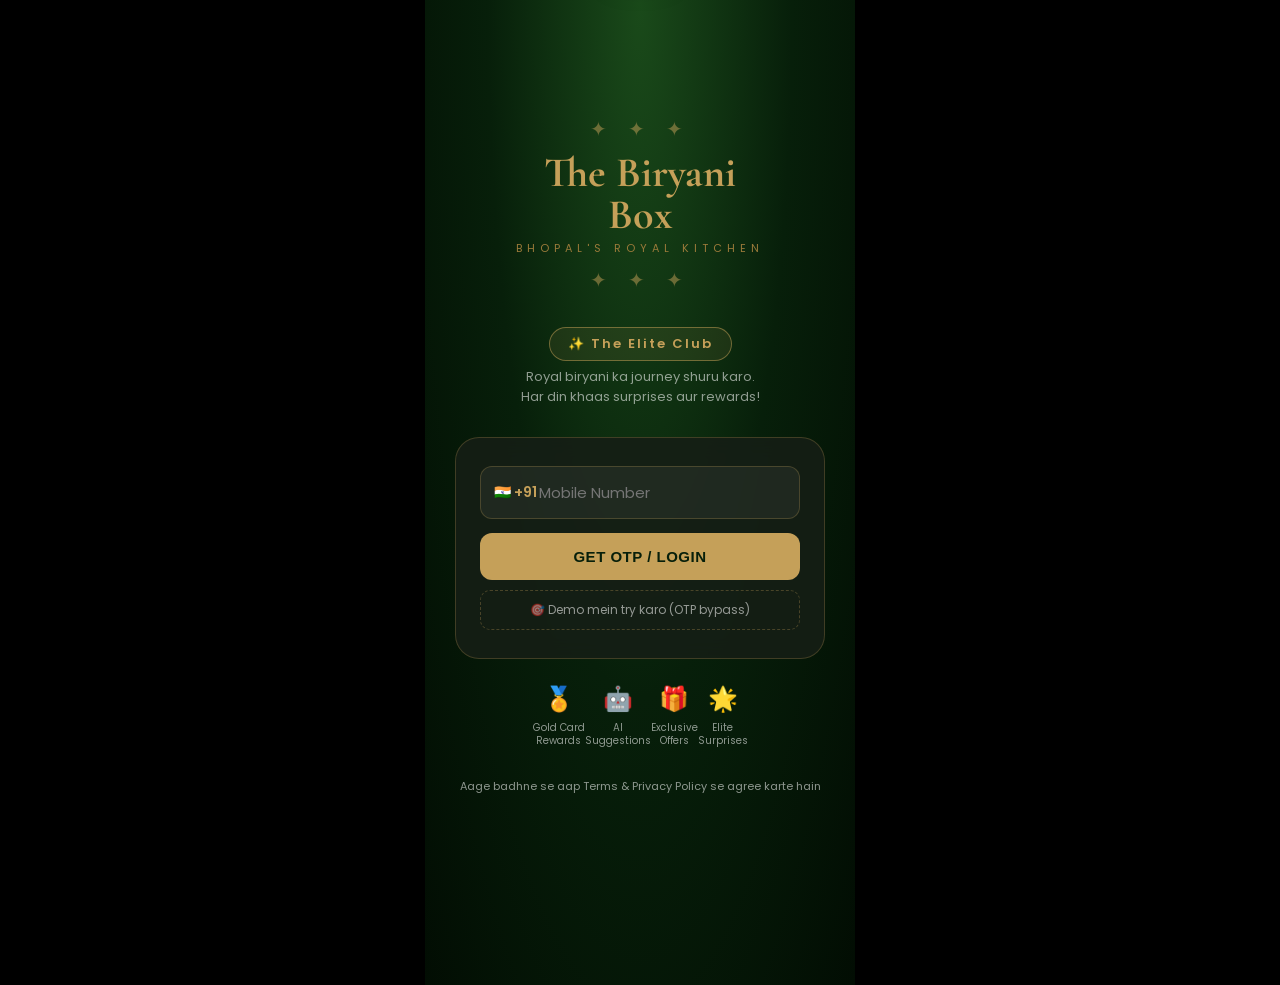
<file: index.html>
<!DOCTYPE html>
<html lang="hi">
<head>
  <meta charset="UTF-8">
  <meta name="viewport" content="width=device-width, initial-scale=1.0, maximum-scale=1.0">
  <title>The Biryani Box | Elite Club</title>
  <link rel="stylesheet" href="public/style.css">
  <link rel="preconnect" href="https://fonts.googleapis.com">
  <link href="https://fonts.googleapis.com/css2?family=Cormorant+Garamond:wght@400;600;700&family=Poppins:wght@300;400;500;600;700&display=swap" rel="stylesheet">
  <style>
    .app { background: radial-gradient(ellipse at 50% 0%, #1a4a1a 0%, #071f0a 50%, #020d03 100%); }
    .ornament { color: var(--gold); font-size: 20px; letter-spacing: 8px; opacity: 0.5; margin: 8px 0; }

    /* Phone input with prefix */
    .phone-wrap { position: relative; margin-bottom: 14px; }
    .phone-prefix {
      position: absolute; left: 14px; top: 50%; transform: translateY(-50%);
      color: var(--gold); font-size: 14px; font-weight: 600; pointer-events: none; z-index: 2;
    }
    .phone-wrap .phone-input { padding-left: 58px; margin-bottom: 0; }

    /* Steps */
    .step { display: none; }
    .step.visible { display: block; }

    /* OTP row */
    .otp-row { display: flex; gap: 10px; margin-bottom: 14px; }
    .otp-input {
      flex: 1; padding: 16px 0; border: 2px solid var(--border-gold);
      border-radius: 14px; background: rgba(255,255,255,0.06);
      color: white; font-family: 'Poppins', sans-serif;
      font-size: 22px; text-align: center; outline: none;
      transition: border-color 0.2s;
    }
    .otp-input:focus { border-color: var(--gold); background: rgba(197,160,89,0.08); }
    .otp-hint { font-size: 12px; color: var(--text-muted); text-align: center; margin-bottom: 14px; line-height: 1.5; }
    .otp-hint span { color: var(--gold); font-weight: 600; }
    .resend-link { color: var(--gold); font-size: 12px; text-align: center; cursor: pointer; display: block; margin-top: 12px; opacity: 0.8; }
    .resend-link:hover { opacity: 1; }
    .back-link { color: var(--text-muted); font-size: 12px; text-align: center; cursor: pointer; display: block; margin-top: 6px; }

    /* Perks */
    .perks { display: flex; justify-content: space-around; margin: 22px 0 10px; }
    .perk { text-align: center; }
    .perk-icon { font-size: 24px; margin-bottom: 5px; }
    .perk-text { font-size: 10px; color: var(--text-muted); line-height: 1.35; }

    /* Loading spinner */
    .otp-btn.loading { opacity: 0.7; pointer-events: none; }
    .otp-btn.loading::after { content: '...'; }

    /* Skip demo button */
    .skip-demo {
      width: 100%; background: transparent; border: 1px dashed rgba(197,160,89,0.3);
      color: var(--text-muted); font-family: 'Poppins', sans-serif; font-size: 12px;
      padding: 10px; border-radius: 10px; cursor: pointer; margin-top: 10px;
      transition: all 0.2s;
    }
    .skip-demo:hover { border-color: var(--gold); color: var(--gold); }
  </style>
</head>
<body>
<div class="app">
  <div class="login-wrap page-fade">

    <div class="login-logo-box">
      <div class="ornament">✦ ✦ ✦</div>
      <div class="login-logo-text">The Biryani<br>Box</div>
      <div class="login-logo-sub">Bhopal's Royal Kitchen</div>
      <div class="ornament">✦ ✦ ✦</div>
    </div>

    <div class="login-club-badge">✨ The Elite Club</div>
    <p class="login-tagline">Royal biryani ka journey shuru karo.<br>Har din khaas surprises aur rewards!</p>

    <div class="login-card">

      <!-- Step 1: Phone number -->
      <div class="step visible" id="step1">
        <div class="phone-wrap">
          <span class="phone-prefix">🇮🇳 +91</span>
          <input class="phone-input" type="tel" inputmode="numeric" id="phone-input"
            placeholder="Mobile Number" maxlength="10"
            onkeydown="if(event.key==='Enter')sendOTP()">
        </div>
        <button class="otp-btn" onclick="sendOTP()" id="otp-send-btn">GET OTP / LOGIN</button>
        <button class="skip-demo" onclick="skipToDemo()">🎯 Demo mein try karo (OTP bypass)</button>
      </div>

      <!-- Step 2: OTP verify -->
      <div class="step" id="step2">
        <p class="otp-hint">OTP sent to +91 <span id="otp-phone">XXXXXXXXXX</span><br>
          <span style="font-size:11px;color:#2ed573;">✅ Demo: koi bhi 4 digit daalo (e.g. 1234)</span>
        </p>
        <div class="otp-row" id="otp-row">
          <input class="otp-input" type="tel" inputmode="numeric" autocomplete="one-time-code" maxlength="1" data-idx="0">
          <input class="otp-input" type="tel" inputmode="numeric" maxlength="1" data-idx="1">
          <input class="otp-input" type="tel" inputmode="numeric" maxlength="1" data-idx="2">
          <input class="otp-input" type="tel" inputmode="numeric" maxlength="1" data-idx="3">
        </div>
        <button class="otp-btn" onclick="verifyOTP()" id="otp-verify-btn">VERIFY & ENTER ✅</button>
        <span class="resend-link" onclick="resendOTP()">📱 OTP nahi aaya? Resend karein</span>
        <span class="back-link" onclick="goBack()">← Number change karo</span>
      </div>

    </div>

    <div class="perks">
      <div class="perk"><div class="perk-icon">🏅</div><div class="perk-text">Gold Card<br>Rewards</div></div>
      <div class="perk"><div class="perk-icon">🤖</div><div class="perk-text">AI<br>Suggestions</div></div>
      <div class="perk"><div class="perk-icon">🎁</div><div class="perk-text">Exclusive<br>Offers</div></div>
      <div class="perk"><div class="perk-icon">🌟</div><div class="perk-text">Elite<br>Surprises</div></div>
    </div>

    <p class="login-note">Aage badhne se aap Terms & Privacy Policy se agree karte hain</p>
  </div>
</div>

<div class="toast" id="toast"></div>

<script>
/* ── TOAST ── */
function showToast(msg) {
  const t = document.getElementById('toast');
  t.textContent = msg;
  t.classList.add('show');
  setTimeout(() => t.classList.remove('show'), 3000);
}

/* ── OTP INPUTS INIT ── */
(function initOtp() {
  const inputs = Array.from(document.querySelectorAll('.otp-input'));

  inputs.forEach((inp, i) => {
    inp.addEventListener('input', () => {
      inp.value = (inp.value || '').replace(/\D/g, '').slice(0, 1);
      if (inp.value && i < inputs.length - 1) inputs[i + 1].focus();
      // Auto-verify when all 4 filled
      const all = inputs.every(x => x.value.length === 1);
      if (all) setTimeout(verifyOTP, 200);
    });
    inp.addEventListener('keydown', e => {
      if (e.key === 'Backspace' && !inp.value && i > 0) inputs[i - 1].focus();
      if (e.key === 'Enter') verifyOTP();
    });
    inp.addEventListener('paste', e => {
      e.preventDefault();
      const digits = (e.clipboardData || window.clipboardData)
        .getData('text').replace(/\D/g, '').slice(0, 4).split('');
      digits.forEach((d, idx) => { if (inputs[idx]) inputs[idx].value = d; });
      const last = Math.min(digits.length, inputs.length) - 1;
      if (last >= 0) inputs[last].focus();
      const all = inputs.every(x => x.value.length === 1);
      if (all) setTimeout(verifyOTP, 200);
    });
  });
})();

/* ── SEND OTP ── */
function sendOTP() {
  const ph = document.getElementById('phone-input').value.trim();
  if (ph.length < 10 || !/^\d{10}$/.test(ph)) {
    showToast('✋ Valid 10-digit number daalo');
    document.getElementById('phone-input').focus();
    return;
  }
  const btn = document.getElementById('otp-send-btn');
  btn.textContent = 'Sending...';
  btn.classList.add('loading');

  localStorage.setItem('bb_phone', '+91' + ph);
  document.getElementById('otp-phone').textContent = ph;

  setTimeout(() => {
    btn.textContent = 'GET OTP / LOGIN';
    btn.classList.remove('loading');
    // Show step 2
    document.getElementById('step1').classList.remove('visible');
    document.getElementById('step2').classList.add('visible');
    showToast('📲 OTP bhej diya! (Demo: koi bhi 4 digit)');
    setTimeout(() => {
      const first = document.querySelector('.otp-input');
      if (first) first.focus();
    }, 100);
  }, 800);
}

/* ── VERIFY OTP ── */
function verifyOTP() {
  const inputs = document.querySelectorAll('.otp-input');
  const otp = Array.from(inputs).map(i => i.value).join('');
  if (otp.length < 4) { showToast('✋ 4-digit OTP daalo'); return; }

  const btn = document.getElementById('otp-verify-btn');
  btn.textContent = 'Verifying...';
  btn.classList.add('loading');

  // Demo: any 4 digits accepted
  setTimeout(() => {
    const phone = localStorage.getItem('bb_phone') || '+91XXXXXXXXXX';
    // Derive name from phone (demo)
    const existingUser = JSON.parse(localStorage.getItem('bb_user') || 'null');
    const user = existingUser || {
      name: 'Biryani Lover',
      phone: phone,
      balance: 120,
      tier: 'Silver',
      points: 40
    };
    // Keep existing data, just update phone
    user.phone = phone;
    localStorage.setItem('bb_user', JSON.stringify(user));
    showToast('🎉 Elite Club mein welcome!');
    setTimeout(() => location.href = 'dashboard.html', 600);
  }, 700);
}

/* ── RESEND ── */
function resendOTP() {
  // Clear OTP boxes
  document.querySelectorAll('.otp-input').forEach(i => { i.value = ''; });
  document.querySelector('.otp-input').focus();
  showToast('📱 OTP dobara bheja! (Demo: koi bhi 4 digit)');
}

/* ── BACK ── */
function goBack() {
  document.getElementById('step2').classList.remove('visible');
  document.getElementById('step1').classList.add('visible');
  document.querySelectorAll('.otp-input').forEach(i => { i.value = ''; });
}

/* ── SKIP DEMO ── */
function skipToDemo() {
  localStorage.setItem('bb_user', JSON.stringify({
    name: 'Mubashir Bhai',
    phone: '+919585877758',
    balance: 120,
    tier: 'Silver',
    points: 40
  }));
  showToast('🎯 Demo mode — Dashboard khul raha hai!');
  setTimeout(() => location.href = 'dashboard.html', 500);
}

/* ── AUTO REDIRECT IF ALREADY LOGGED IN ── */
if (localStorage.getItem('bb_user')) {
  // Already logged in — go to dashboard
  location.href = 'dashboard.html';
}
</script>
</body>
</html>
</file>
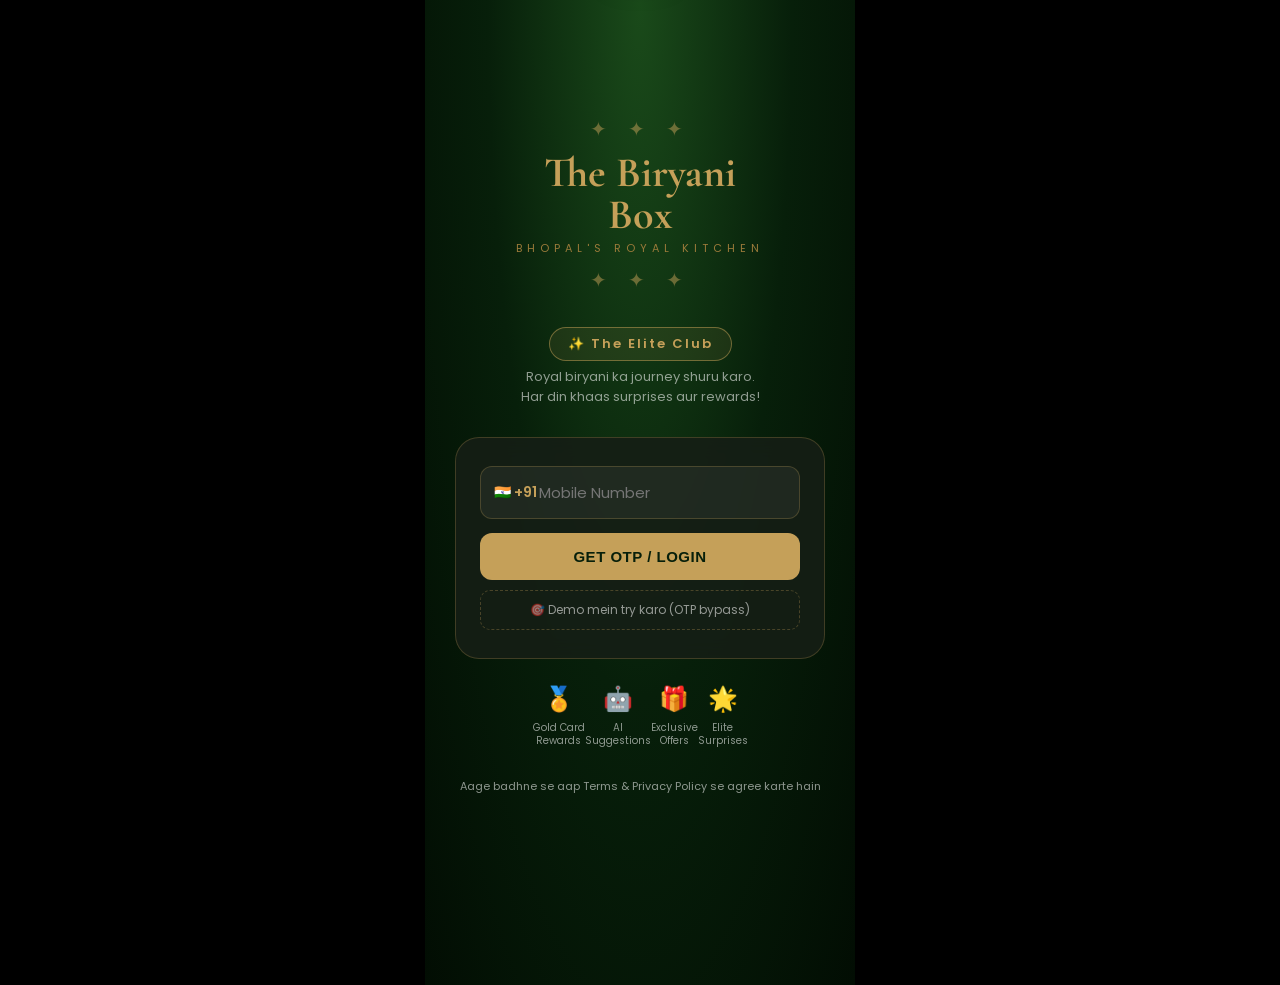
<file: menu.html>
<!DOCTYPE html>
<html lang="hi">
<head>
  <meta charset="UTF-8">
  <meta name="viewport" content="width=device-width, initial-scale=1.0, maximum-scale=1.0">
  <title>Menu | The Biryani Box</title>
  <link rel="stylesheet" href="public/style.css">
  <link href="https://fonts.googleapis.com/css2?family=Cormorant+Garamond:wght@400;600;700&family=Poppins:wght@300;400;500;600;700&display=swap" rel="stylesheet">
  <style>
    .menu-page-title {
      font-family: 'Cormorant Garamond', serif;
      font-size: 28px; font-weight: 700; color: var(--gold);
      padding: 20px 20px 4px;
    }
    .menu-page-sub { font-size: 12px; color: var(--text-muted); padding: 0 20px 12px; }

    /* Variant buttons */
    .variant-row { display: flex; gap: 6px; flex-wrap: wrap; margin-top: 6px; }
    .vbtn {
      background: rgba(197,160,89,0.12); border: 1px solid var(--border-gold);
      color: var(--gold); padding: 4px 10px; border-radius: 8px;
      font-size: 11px; cursor: pointer; transition: all 0.18s; font-weight: 600;
    }
    .vbtn:hover, .vbtn.sel { background: var(--gold); color: var(--primary); }

    /* Cart strip */
    .cart-strip {
      position: fixed; bottom: 68px; left: 50%; transform: translateX(-50%);
      max-width: 390px; width: calc(100% - 40px);
      background: var(--gold); color: var(--primary);
      padding: 14px 20px; border-radius: 16px;
      display: flex; justify-content: space-between; align-items: center;
      font-weight: 700; font-size: 14px; cursor: pointer;
      box-shadow: 0 8px 25px rgba(197,160,89,0.45); z-index: 99;
      transition: opacity 0.3s; display: none;
    }
    .cart-right { display: flex; align-items: center; gap: 8px; }
    .cart-count {
      background: var(--primary); color: var(--gold);
      width: 26px; height: 26px; border-radius: 50%;
      display: flex; align-items: center; justify-content: center;
      font-size: 12px; font-weight: 700;
    }

    /* Cart overlay */
    .cart-overlay {
      display: none; position: fixed; inset: 0;
      background: rgba(0,0,0,0.8); z-index: 200;
      align-items: flex-end; justify-content: center;
    }
    .cart-overlay.open { display: flex; }
    .cart-sheet {
      background: linear-gradient(180deg, #0d2e10 0%, #040e05 100%);
      border: 1px solid rgba(197,160,89,0.3); border-bottom: none;
      border-radius: 24px 24px 0 0; width: 100%; max-width: 430px;
      max-height: 80vh; display: flex; flex-direction: column;
      padding: 0 0 20px; animation: slideUp 0.35s cubic-bezier(.4,0,.2,1);
    }
    @keyframes slideUp { from { transform: translateY(100%); } to { transform: translateY(0); } }
    .cart-handle {
      width: 40px; height: 4px; background: rgba(197,160,89,0.28);
      border-radius: 20px; margin: 14px auto 0;
    }
    .cart-header {
      display: flex; justify-content: space-between; align-items: center;
      padding: 14px 20px; border-bottom: 1px solid rgba(197,160,89,0.1);
    }
    .cart-header h3 { font-size: 16px; font-weight: 700; color: var(--gold); }
    .cart-close-btn {
      background: none; border: none; color: var(--text-muted);
      font-size: 22px; cursor: pointer; padding: 4px;
    }
    .cart-body { flex: 1; overflow-y: auto; padding: 10px 0; }
    .cart-row {
      display: flex; align-items: center; gap: 10px;
      padding: 11px 20px; border-bottom: 1px solid rgba(255,255,255,0.04);
    }
    .cart-row-emoji { font-size: 24px; flex-shrink: 0; width: 40px; height: 40px; background: rgba(0,0,0,0.2); border-radius: 10px; display: flex; align-items: center; justify-content: center; }
    .cart-row-name { flex: 1; font-size: 12.5px; font-weight: 600; }
    .cart-row-qty { font-size: 12px; color: var(--text-muted); }
    .cart-row-price { font-size: 13px; font-weight: 700; color: var(--gold); }
    .cart-remove { background: none; border: none; color: rgba(255,100,100,0.6); cursor: pointer; font-size: 15px; margin-left: 4px; }
    .cart-footer { padding: 14px 20px 0; border-top: 1px solid rgba(197,160,89,0.1); }
    .cart-total-row { display: flex; justify-content: space-between; align-items: center; margin-bottom: 14px; }
    .cart-total-lbl { font-size: 13px; color: var(--text-muted); }
    .cart-total-val { font-size: 22px; font-weight: 800; color: var(--gold); }
    .checkout-btn {
      width: 100%; background: var(--gold); color: var(--primary);
      border: none; padding: 16px; border-radius: 14px;
      font-weight: 800; font-size: 15px; cursor: pointer;
      letter-spacing: 0.5px; transition: opacity 0.2s;
      display: flex; align-items: center; justify-content: center; gap: 8px;
    }
    .checkout-btn:hover { opacity: 0.9; }

    /* ── LOCATION MODAL ── */
    .loc-overlay {
      display: none; position: fixed; inset: 0;
      background: rgba(0,0,0,0.85); z-index: 300;
      align-items: flex-end; justify-content: center;
    }
    .loc-overlay.open { display: flex; }
    .loc-sheet {
      background: linear-gradient(180deg, #0d2e10 0%, #040e05 100%);
      border: 1px solid rgba(197,160,89,0.35); border-bottom: none;
      border-radius: 24px 24px 0 0; width: 100%; max-width: 430px;
      padding: 0 24px 36px; animation: slideUp 0.35s cubic-bezier(.4,0,.2,1);
    }
    .loc-handle { width: 40px; height: 4px; background: rgba(197,160,89,0.28); border-radius: 20px; margin: 14px auto 16px; }
    .loc-title { font-family: 'Cormorant Garamond', serif; font-size: 22px; font-weight: 700; color: var(--gold); margin-bottom: 4px; }
    .loc-sub { font-size: 12px; color: var(--text-muted); margin-bottom: 20px; line-height: 1.5; }
    .loc-field { margin-bottom: 14px; }
    .loc-label { font-size: 11px; font-weight: 600; color: var(--gold); letter-spacing: 0.5px; text-transform: uppercase; margin-bottom: 6px; display: block; }
    .loc-input {
      width: 100%; padding: 13px 16px;
      background: rgba(255,255,255,0.05); border: 1px solid rgba(197,160,89,0.3);
      border-radius: 12px; color: white; font-family: 'Poppins', sans-serif;
      font-size: 14px; outline: none; transition: border-color 0.2s;
    }
    .loc-input:focus { border-color: var(--gold); background: rgba(197,160,89,0.06); }
    .loc-btn {
      width: 100%; background: var(--gold); color: var(--primary);
      border: none; padding: 15px; border-radius: 14px;
      font-weight: 700; font-size: 14px; cursor: pointer;
      transition: opacity 0.2s; margin-top: 4px;
      display: flex; align-items: center; justify-content: center; gap: 8px;
    }
    .loc-btn:hover { opacity: 0.9; }
    .loc-btn.loading { opacity: 0.6; pointer-events: none; }
    .loc-status {
      text-align: center; font-size: 12px; color: var(--text-muted);
      margin-top: 10px; min-height: 18px; line-height: 1.5;
    }
    .loc-status.success { color: #2ed573; }
    .loc-status.error { color: #ff6b6b; }
    .loc-or { text-align: center; color: var(--text-muted); font-size: 11px; margin: 12px 0; }
    .manual-address {
      width: 100%; padding: 12px 16px;
      background: rgba(255,255,255,0.04); border: 1px solid rgba(197,160,89,0.2);
      border-radius: 12px; color: white; font-family: 'Poppins', sans-serif;
      font-size: 13px; outline: none; resize: none; min-height: 70px;
      margin-bottom: 12px;
    }
    .manual-address::placeholder { color: var(--text-muted); }
    .manual-address:focus { border-color: var(--gold); }

    /* Qty controls */
    .qty-control { display: flex; align-items: center; gap: 8px; }
    .qty-btn {
      width: 28px; height: 28px;
      background: rgba(197,160,89,0.15); border: 1px solid var(--border-gold);
      border-radius: 8px; color: var(--gold); font-size: 18px;
      cursor: pointer; display: flex; align-items: center; justify-content: center;
      font-weight: 700; transition: background 0.15s;
    }
    .qty-btn:hover { background: rgba(197,160,89,0.3); }
    .qty-num { font-size: 14px; font-weight: 700; min-width: 16px; text-align: center; }

    /* AI rec box */
    .ai-menu-box {
      margin: 0 20px 14px;
      background: rgba(197,160,89,0.07); border-left: 3px solid var(--gold);
      border-radius: 0 14px 14px 0; padding: 12px 16px;
    }
    .ai-menu-label { font-size: 10px; color: var(--gold); text-transform: uppercase; letter-spacing: 2px; margin-bottom: 5px; font-weight: 600; }
    .ai-menu-text { font-size: 13px; line-height: 1.55; color: rgba(255,255,255,0.85); }
  </style>
</head>
<body>
<div class="app page-fade">

  <!-- Header -->
  <div class="top-header">
    <div class="brand-name">The Biryani Box</div>
    <div class="notif-btn" onclick="openCart()" style="font-size:18px;" id="cart-notif-btn">🛒</div>
  </div>

  <!-- AI Recommendation -->
  <div class="ai-menu-box">
    <div class="ai-menu-label">🤖 AI Recommendation</div>
    <div class="ai-menu-text" id="ai-menu-rec">Aaj ke liye best pick load ho raha hai...</div>
  </div>

  <!-- Search -->
  <div class="search-bar">
    <span style="font-size:16px">🔍</span>
    <input type="text" id="search-input" placeholder="Biryani, Starter, Combo dhundho..." oninput="filterMenu()">
  </div>

  <!-- Category chips -->
  <div class="cat-scroll">
    <div class="cat-chip active" onclick="scrollToSection('sec-biryani',this)">🍛 Biryani</div>
    <div class="cat-chip" onclick="scrollToSection('sec-starters',this)">🍗 Starters</div>
    <div class="cat-chip" onclick="scrollToSection('sec-combos',this)">🎯 Combos</div>
  </div>

  <!-- ─── ROYAL BIRYANI ─── -->
  <div class="menu-section" id="sec-biryani">
    <div class="menu-section-title">🍛 Royal Biryani</div>

    <div class="menu-card" data-name="chicken dum biryani">
      <div class="menu-card-img">🍛</div>
      <div class="menu-card-body">
        <div class="menu-card-top">
          <div>
            <div class="item-name">Chicken Dum Biryani</div>
            <div class="item-tags">
              <span class="tag tag-bestseller">⭐ BESTSELLER</span>
            </div>
            <div class="item-desc">Slow cooked on dum, tender chicken, fragrant basmati</div>
          </div>
        </div>
        <div class="variant-row">
          <button class="vbtn sel" onclick="selectVariant(this,'Chicken Dum Biryani',169,'Half')">Half ₹169</button>
          <button class="vbtn" onclick="selectVariant(this,'Chicken Dum Biryani',219,'Full')">Full ₹219</button>
          <button class="vbtn" onclick="selectVariant(this,'Chicken Dum Biryani',469,'1 Kg')">1 Kg ₹469</button>
        </div>
        <div class="item-bottom">
          <div class="item-price">from <b>₹169</b></div>
          <button class="add-btn" onclick="addFromVariant('Chicken Dum Biryani',this,'🍛')">+</button>
        </div>
      </div>
    </div>

    <div class="menu-card" data-name="chicken tikka 21 spices">
      <div class="menu-card-img">🥘</div>
      <div class="menu-card-body">
        <div class="menu-card-top">
          <div>
            <div class="item-name">Chicken Tikka 21 Spices</div>
            <div class="item-tags">
              <span class="tag tag-chef">👨‍🍳 CHEF'S SPECIAL</span>
            </div>
            <div class="item-desc">Secret blend of 21 spices, rich & bold flavours</div>
          </div>
        </div>
        <div class="variant-row">
          <button class="vbtn sel" onclick="selectVariant(this,'Chicken Tikka 21 Spices',199,'Half')">Half ₹199</button>
          <button class="vbtn" onclick="selectVariant(this,'Chicken Tikka 21 Spices',249,'Full')">Full ₹249</button>
          <button class="vbtn" onclick="selectVariant(this,'Chicken Tikka 21 Spices',549,'1 Kg')">1 Kg ₹549</button>
        </div>
        <div class="item-bottom">
          <div class="item-price">from <b>₹199</b></div>
          <button class="add-btn" onclick="addFromVariant('Chicken Tikka 21 Spices',this,'🥘')">+</button>
        </div>
      </div>
    </div>

    <div class="menu-card" data-name="chicken egg 21 spices">
      <div class="menu-card-img">🍳</div>
      <div class="menu-card-body">
        <div class="menu-card-top">
          <div>
            <div class="item-name">Chicken Egg 21 Spices</div>
            <div class="item-desc">Whole eggs in spiced biryani, comfort in a bowl</div>
          </div>
        </div>
        <div class="variant-row">
          <button class="vbtn sel" onclick="selectVariant(this,'Chicken Egg 21 Spices',199,'Half')">Half ₹199</button>
          <button class="vbtn" onclick="selectVariant(this,'Chicken Egg 21 Spices',249,'Full')">Full ₹249</button>
          <button class="vbtn" onclick="selectVariant(this,'Chicken Egg 21 Spices',549,'1 Kg')">1 Kg ₹549</button>
        </div>
        <div class="item-bottom">
          <div class="item-price">from <b>₹199</b></div>
          <button class="add-btn" onclick="addFromVariant('Chicken Egg 21 Spices',this,'🍳')">+</button>
        </div>
      </div>
    </div>

    <div class="menu-card" data-name="chicken dum 21 spices family">
      <div class="menu-card-img">👨‍👩‍👧‍👦</div>
      <div class="menu-card-body">
        <div class="item-name">Chicken Dum 21 Spices</div>
        <div class="item-tags"><span class="tag" style="background:rgba(100,100,255,0.18);color:#9090ff;">FAMILY PACK</span></div>
        <div class="item-desc">Perfect for 4-6 people, ghee aur kesar wali recipe</div>
        <div class="item-bottom">
          <div class="item-price">1 Kg <b>₹549</b></div>
          <button class="add-btn" onclick="addItem('Chicken Dum 21 Spices (1 Kg)',549,1,'👨‍👩‍👧‍👦')">+</button>
        </div>
      </div>
    </div>

    <div class="menu-card" data-name="chicken popcorn biryani">
      <div class="menu-card-img">🍿</div>
      <div class="menu-card-body">
        <div class="menu-card-top">
          <div>
            <div class="item-name">Chicken Popcorn Biryani</div>
            <div class="item-tags"><span class="tag tag-new">✨ NEW</span></div>
            <div class="item-desc">Crispy popcorn chicken, unique twist on classic biryani</div>
          </div>
        </div>
        <div class="variant-row">
          <button class="vbtn sel" onclick="selectVariant(this,'Chicken Popcorn Biryani',249,'Half')">Half ₹249</button>
          <button class="vbtn" onclick="selectVariant(this,'Chicken Popcorn Biryani',299,'Full')">Full ₹299</button>
          <button class="vbtn" onclick="selectVariant(this,'Chicken Popcorn Biryani',599,'1 Kg')">1 Kg ₹599</button>
        </div>
        <div class="item-bottom">
          <div class="item-price">from <b>₹249</b></div>
          <button class="add-btn" onclick="addFromVariant('Chicken Popcorn Biryani',this,'🍿')">+</button>
        </div>
      </div>
    </div>

    <div class="menu-card" data-name="mini chicken biryani solo">
      <div class="menu-card-img">🍱</div>
      <div class="menu-card-body">
        <div class="item-name">Mini Chicken Biryani</div>
        <div class="item-tags"><span class="tag" style="background:rgba(200,100,255,0.18);color:#cc88ff;">SOLO</span></div>
        <div class="item-desc">Perfect single serving — quick, tasty, satisfying</div>
        <div class="item-bottom">
          <div class="item-price"><b>₹139</b></div>
          <button class="add-btn" onclick="addItem('Mini Chicken Biryani',139,1,'🍱')">+</button>
        </div>
      </div>
    </div>
  </div>

  <!-- ─── ROYAL STARTERS ─── -->
  <div class="menu-section" id="sec-starters">
    <div class="menu-section-title">🍗 Royal Starters</div>

    <div class="menu-card" data-name="crispy lollipop">
      <div class="menu-card-img">🍗</div>
      <div class="menu-card-body">
        <div class="item-name">Crispy Lollipop</div>
        <div class="item-desc">4 pcs — Golden crispy, ekdum perfect fry</div>
        <div class="item-bottom">
          <div class="item-price"><b>₹189</b></div>
          <button class="add-btn" onclick="addItem('Crispy Lollipop',189,1,'🍗')">+</button>
        </div>
      </div>
    </div>

    <div class="menu-card" data-name="hot lollipop">
      <div class="menu-card-img">🔥</div>
      <div class="menu-card-body">
        <div class="item-name">Hot Lollipop</div>
        <div class="item-desc">4 pcs — Fiery hot glaze, teekhaa maza!</div>
        <div class="item-bottom">
          <div class="item-price"><b>₹189</b></div>
          <button class="add-btn" onclick="addItem('Hot Lollipop',189,1,'🔥')">+</button>
        </div>
      </div>
    </div>

    <div class="menu-card" data-name="chicken wings">
      <div class="menu-card-img">🍗</div>
      <div class="menu-card-body">
        <div class="item-name">Chicken Wings</div>
        <div class="item-desc">5 pcs — Classic marinated, juicy wings</div>
        <div class="item-bottom">
          <div class="item-price"><b>₹189</b></div>
          <button class="add-btn" onclick="addItem('Chicken Wings',189,1,'🍗')">+</button>
        </div>
      </div>
    </div>

    <div class="menu-card" data-name="crispy wings">
      <div class="menu-card-img">🍗</div>
      <div class="menu-card-body">
        <div class="item-name">Crispy Wings</div>
        <div class="item-desc">5 pcs — Extra crispy batter, crunchy har bite</div>
        <div class="item-bottom">
          <div class="item-price"><b>₹189</b></div>
          <button class="add-btn" onclick="addItem('Crispy Wings',189,1,'🍗')">+</button>
        </div>
      </div>
    </div>

    <div class="menu-card" data-name="chicken popcorn">
      <div class="menu-card-img">🍿</div>
      <div class="menu-card-body">
        <div class="item-name">Chicken Popcorn</div>
        <div class="item-desc">20-22 pcs — Bite sized, perfect snack</div>
        <div class="item-bottom">
          <div class="item-price"><b>₹219</b></div>
          <button class="add-btn" onclick="addItem('Chicken Popcorn',219,1,'🍿')">+</button>
        </div>
      </div>
    </div>

    <div class="menu-card" data-name="chicken tikka fry">
      <div class="menu-card-img">🔥</div>
      <div class="menu-card-body">
        <div class="item-name">Chicken Tikka Fry</div>
        <div class="item-desc">8 pcs — Smoky charred, Bhopal ka favourite</div>
        <div class="item-bottom">
          <div class="item-price"><b>₹239</b></div>
          <button class="add-btn" onclick="addItem('Chicken Tikka Fry',239,1,'🔥')">+</button>
        </div>
      </div>
    </div>
  </div>

  <!-- ─── ROYAL COMBOS ─── -->
  <div class="menu-section" id="sec-combos">
    <div class="menu-section-title">🎯 Royal Combos</div>

    <div class="menu-card" data-name="all in one combo">
      <div class="menu-card-img">🎯</div>
      <div class="menu-card-body">
        <div class="item-name">All in One Combo</div>
        <div class="item-tags">
          <span class="tag" style="background:rgba(255,200,0,0.18);color:#ffd700;">⭐ BEST VALUE</span>
        </div>
        <div class="item-desc">Biryani + Tikka (2 pcs) + Crispy Lollipop (2 pcs) + Crispy Wings (2 pcs) + Popcorn (12-15 pcs) + Cold Drink</div>
        <div class="item-bottom">
          <div class="item-price"><b>₹649</b></div>
          <button class="add-btn" onclick="addItem('All in One Combo',649,1,'🎯')">+</button>
        </div>
      </div>
    </div>

    <div class="menu-card" data-name="biryani combo">
      <div class="menu-card-img">🍱</div>
      <div class="menu-card-body">
        <div class="item-name">Biryani Combo</div>
        <div class="item-tags">
          <span class="tag" style="background:rgba(50,200,50,0.18);color:#50e050;">SAVE ₹50</span>
        </div>
        <div class="item-desc">Chicken Dum Biryani + 3 Crispy Lollipop + 3 Tikka Fry + Cold Drink (250ml) + Mint Raita</div>
        <div class="item-bottom">
          <div class="item-price"><b>₹399</b> <small style="text-decoration:line-through;color:var(--text-muted)">₹449</small></div>
          <button class="add-btn" onclick="addItem('Biryani Combo',399,1,'🍱')">+</button>
        </div>
      </div>
    </div>

    <div class="menu-card" data-name="full biryani tikka hot spicy">
      <div class="menu-card-img">🌶️</div>
      <div class="menu-card-body">
        <div class="item-name">Full Biryani + Tikka Hot Spicy</div>
        <div class="item-tags">
          <span class="tag" style="background:rgba(50,200,50,0.18);color:#50e050;">SAVE ₹40</span>
        </div>
        <div class="item-desc">Chicken Biryani (Full) + 4 Tikka Hot Spicy Fry + Mint Raita + Garlic Raita + Sauce</div>
        <div class="item-bottom">
          <div class="item-price"><b>₹349</b> <small style="text-decoration:line-through;color:var(--text-muted)">₹389</small></div>
          <button class="add-btn" onclick="addItem('Full Biryani + Tikka Hot Spicy',349,1,'🌶️')">+</button>
        </div>
      </div>
    </div>
  </div>

  <div class="spacer-20"></div>

  <!-- Cart strip (bottom floating) -->
  <div class="cart-strip" id="cart-strip" onclick="openCart()">
    <span id="cart-label">🛒 0 items</span>
    <div class="cart-right">
      <span id="cart-total-label">₹0</span>
      <div class="cart-count" id="cart-count">0</div>
    </div>
  </div>

  <!-- Bottom Nav -->
  <nav class="bottom-nav">
    <a class="nav-item" href="dashboard.html"><div class="nav-icon">🏠</div>Home</a>
    <a class="nav-item active" href="menu.html"><div class="nav-icon">🍽️</div>Menu</a>
    <a class="nav-item" href="offers.html"><div class="nav-icon">🎁</div>Offers</a>
    <a class="nav-item" href="profile.html"><div class="nav-icon">👤</div>Profile</a>
  </nav>
</div>

<!-- ══ CART OVERLAY ══ -->
<div class="cart-overlay" id="cart-overlay" onclick="closeCartOutside(event)">
  <div class="cart-sheet">
    <div class="cart-handle"></div>
    <div class="cart-header">
      <h3>🛒 Aapka Cart</h3>
      <button class="cart-close-btn" onclick="closeCart()">✕</button>
    </div>
    <div class="cart-body">
      <div id="cart-items-list" style="padding:0 0 10px">
        <p style="color:var(--text-muted);text-align:center;padding:30px 20px;font-size:13px;">Cart khali hai! Menu se add karo 🍛</p>
      </div>
    </div>
    <div class="cart-footer">
      <div class="cart-total-row">
        <span class="cart-total-lbl">Total:</span>
        <span class="cart-total-val" id="modal-total">₹0</span>
      </div>
      <button class="checkout-btn" onclick="startCheckout()">
        📍 Deliver Here → Order on WhatsApp
      </button>
    </div>
  </div>
</div>

<!-- ══ LOCATION + NAME MODAL ══ -->
<div class="loc-overlay" id="loc-overlay" onclick="closeLocOutside(event)">
  <div class="loc-sheet">
    <div class="loc-handle"></div>
    <div class="loc-title">📍 Delivery Details</div>
    <div class="loc-sub">Hum aapka order deliver karne ke liye aapki location chahte hain. Name aur phone bhi confirm karo!</div>

    <div class="loc-field">
      <label class="loc-label">👤 Aapka Naam</label>
      <input class="loc-input" type="text" id="delivery-name" placeholder="e.g. Rahul Kumar" />
    </div>
    <div class="loc-field">
      <label class="loc-label">📱 Phone Number</label>
      <input class="loc-input" type="tel" inputmode="numeric" id="delivery-phone" placeholder="+91 XXXXX XXXXX" maxlength="13" />
    </div>

    <button class="loc-btn" id="get-loc-btn" onclick="getLocation()">
      📡 GPS se Location Detect Karo
    </button>
    <div class="loc-status" id="loc-status"></div>

    <div class="loc-or">── ya manually likhein ──</div>
    <textarea class="manual-address" id="manual-address" rows="3"
      placeholder="e.g. House No. 42, Vijay Nagar, Bhopal — 462001"></textarea>

    <button class="loc-btn" id="send-wa-btn" onclick="sendToWhatsApp()">
      📲 WhatsApp Par Order Bhejo
    </button>
  </div>
</div>

<div class="toast" id="toast"></div>

<script>
/* ══════════════ CART STATE ══════════════ */
let cart = [];
let detectedLocation = '';
let locationCoords = null;

const WHATSAPP_NUMBER = '919585877758';

/* ── ADD ITEM (fixed price) ── */
function addItem(name, price, qty, emoji) {
  const ex = cart.find(i => i.name === name);
  if (ex) { ex.qty += qty; ex.total = ex.qty * ex.price; }
  else { cart.push({ name, price, qty, total: price * qty, emoji: emoji || '🍛' }); }
  updateCartUI();
  showToast(name.split('(')[0].trim() + ' cart mein add! 🍛');
  const btn = event.target;
  if (btn) { btn.textContent = '✓'; btn.style.background = '#2ed573'; btn.style.color = '#000'; setTimeout(() => { btn.textContent = '+'; btn.style.background = ''; btn.style.color = ''; }, 1800); }
}

/* ── ADD FROM VARIANT ── */
const variantState = {};
function selectVariant(btn, itemName, price, size) {
  const card = btn.closest('.menu-card');
  card.querySelectorAll('.vbtn').forEach(b => b.classList.remove('sel'));
  btn.classList.add('sel');
  variantState[itemName] = { price, size };
}

function addFromVariant(itemName, addBtn, emoji) {
  const card = addBtn.closest('.menu-card');
  const sel = card.querySelector('.vbtn.sel');
  if (!sel) { showToast('Size select karo pehle!'); return; }
  const price = parseInt(sel.textContent.replace(/[^0-9]/g,''));
  const size = sel.textContent.split(' ')[0];
  addItem(`${itemName} (${size})`, price, 1, emoji);
}

/* ── UI UPDATE ── */
function updateCartUI() {
  const count = cart.reduce((a, i) => a + i.qty, 0);
  const total = cart.reduce((a, i) => a + i.total, 0);
  const strip = document.getElementById('cart-strip');

  if (count > 0) {
    strip.style.display = 'flex';
    document.getElementById('cart-label').textContent = '🛒 ' + count + ' item' + (count > 1 ? 's' : '');
    document.getElementById('cart-total-label').textContent = '₹' + total;
    document.getElementById('cart-count').textContent = count;
    document.getElementById('modal-total').textContent = '₹' + total;
  } else {
    strip.style.display = 'none';
  }

  const list = document.getElementById('cart-items-list');
  if (cart.length === 0) {
    list.innerHTML = '<p style="color:var(--text-muted);text-align:center;padding:30px 20px;font-size:13px;">Cart khali hai! Menu se add karo 🍛</p>';
    return;
  }
  list.innerHTML = cart.map((item, idx) => `
    <div class="cart-row">
      <div class="cart-row-emoji">${item.emoji}</div>
      <div class="cart-row-name">${item.name}</div>
      <div class="cart-row-qty">×${item.qty}</div>
      <div class="cart-row-price">₹${item.total}</div>
      <button class="cart-remove" onclick="removeItem(${idx})">✕</button>
    </div>
  `).join('');
}

function removeItem(idx) {
  cart.splice(idx, 1);
  updateCartUI();
}

/* ── CART OPEN/CLOSE ── */
function openCart() {
  if (cart.length === 0) { showToast('Pehle kuch items add karo! 🍛'); return; }
  document.getElementById('cart-overlay').classList.add('open');
}
function closeCart() { document.getElementById('cart-overlay').classList.remove('open'); }
function closeCartOutside(e) { if (e.target === document.getElementById('cart-overlay')) closeCart(); }

/* ── START CHECKOUT ── */
function startCheckout() {
  if (cart.length === 0) { showToast('Cart khali hai!'); return; }
  closeCart();
  // Pre-fill user info
  const user = JSON.parse(localStorage.getItem('bb_user') || '{}');
  if (user.name) document.getElementById('delivery-name').value = user.name;
  if (user.phone) document.getElementById('delivery-phone').value = user.phone;
  document.getElementById('loc-overlay').classList.add('open');
}
function closeLocOutside(e) { if (e.target === document.getElementById('loc-overlay')) document.getElementById('loc-overlay').classList.remove('open'); }

/* ── GET GPS LOCATION ── */
function getLocation() {
  const btn = document.getElementById('get-loc-btn');
  const status = document.getElementById('loc-status');

  btn.classList.add('loading');
  btn.textContent = '📡 Location detect ho rahi hai...';
  status.className = 'loc-status';
  status.textContent = 'GPS se coordinates le rahe hain...';

  if (!navigator.geolocation) {
    btn.classList.remove('loading');
    btn.textContent = '📡 GPS se Location Detect Karo';
    status.className = 'loc-status error';
    status.textContent = '❌ GPS is device mein supported nahi. Manually address likhein.';
    return;
  }

  navigator.geolocation.getCurrentPosition(
    (pos) => {
      const lat = pos.coords.latitude.toFixed(6);
      const lng = pos.coords.longitude.toFixed(6);
      locationCoords = { lat, lng };
      detectedLocation = `https://maps.google.com/?q=${lat},${lng}`;

      btn.classList.remove('loading');
      btn.textContent = '✅ Location Detected!';
      btn.style.background = '#2ed573';
      btn.style.color = '#000';

      status.className = 'loc-status success';
      status.textContent = `✅ Location mil gayi! (${lat}, ${lng}) — Maps link order ke saath jayega.`;

      // Also fill manual address field
      document.getElementById('manual-address').placeholder = `GPS: ${lat}, ${lng} — Maps: ${detectedLocation}`;
    },
    (err) => {
      btn.classList.remove('loading');
      btn.textContent = '📡 GPS se Location Detect Karo';
      status.className = 'loc-status error';

      let msg = '❌ Location access denied. Manually address likhein ya browser settings mein allow karein.';
      if (err.code === 1) msg = '❌ Location permission deny ki. Browser settings > Allow karein.';
      else if (err.code === 2) msg = '❌ GPS signal nahi mila. Manually address likhein.';
      status.textContent = msg;
    },
    { timeout: 10000, enableHighAccuracy: true }
  );
}

/* ── SEND TO WHATSAPP ── */
function sendToWhatsApp() {
  const name = document.getElementById('delivery-name').value.trim();
  const phone = document.getElementById('delivery-phone').value.trim();
  const manualAddr = document.getElementById('manual-address').value.trim();

  if (!name) { showToast('✋ Apna naam daalo!'); document.getElementById('delivery-name').focus(); return; }
  if (!phone || phone.length < 10) { showToast('✋ Phone number daalo!'); document.getElementById('delivery-phone').focus(); return; }
  if (!detectedLocation && !manualAddr) { showToast('✋ Location ya address daalo!'); return; }

  const total = cart.reduce((a, i) => a + i.total, 0);
  const itemsText = cart.map(i => `  • ${i.name} ×${i.qty} = ₹${i.total}`).join('%0A');

  const locationLine = detectedLocation
    ? `📍 GPS Location: ${detectedLocation}`
    : `📍 Address: ${manualAddr}`;

  const manualLine = manualAddr && detectedLocation
    ? `%0A📌 Address: ${manualAddr}`
    : '';

  const msg = [
    `🍛 *NEW ORDER — The Biryani Box*`,
    `━━━━━━━━━━━━━━━━━━━━`,
    `👤 *Naam:* ${name}`,
    `📱 *Phone:* ${phone}`,
    ``,
    `🛒 *Order Details:*`,
    itemsText,
    ``,
    `💰 *Total: ₹${total}*`,
    ``,
    locationLine,
    manualLine,
    `━━━━━━━━━━━━━━━━━━━━`,
    `Order confirm karein please! 🙏`
  ].filter(Boolean).join('%0A');

  // Save order to history
  const user = JSON.parse(localStorage.getItem('bb_user') || '{}');
  const orders = JSON.parse(localStorage.getItem('bb_orders') || '[]');
  orders.unshift({
    id: '#BB' + String(Date.now()).slice(-4),
    items: cart, total,
    date: new Date().toLocaleDateString('en-IN'),
    name, phone
  });
  localStorage.setItem('bb_orders', JSON.stringify(orders.slice(0, 10)));
  if (user) { user.name = name; user.phone = phone; localStorage.setItem('bb_user', JSON.stringify(user)); }

  const waUrl = `https://wa.me/${WHATSAPP_NUMBER}?text=${msg}`;
  window.open(waUrl, '_blank');

  // Clear cart & close
  cart = [];
  updateCartUI();
  document.getElementById('loc-overlay').classList.remove('open');
  showToast('🎉 Order WhatsApp pe bhej diya! Confirm hone ka wait karo.');
}

/* ── SEARCH ── */
function filterMenu() {
  const q = document.getElementById('search-input').value.toLowerCase();
  document.querySelectorAll('.menu-card').forEach(card => {
    const name = card.getAttribute('data-name') || '';
    card.style.display = name.includes(q) ? 'flex' : 'none';
  });
}

/* ── SCROLL TO SECTION ── */
function scrollToSection(id, el) {
  document.querySelectorAll('.cat-chip').forEach(c => c.classList.remove('active'));
  el.classList.add('active');
  document.getElementById(id).scrollIntoView({ behavior: 'smooth', block: 'start' });
}

/* ── TOAST ── */
function showToast(msg) {
  const t = document.getElementById('toast');
  t.textContent = msg;
  t.classList.add('show');
  setTimeout(() => t.classList.remove('show'), 2500);
}

/* ── AI REC ── */
const recs = [
  'Aaj <b>Chicken Tikka 21 Spices</b> try karo — Chef\'s Special! ₹199 se shuru',
  'Weekend best pick: <b>All in One Combo ₹649</b> — family ke liye perfect!',
  'Naya item: <b>Chicken Popcorn Biryani</b> — unique twist, sirf ₹249!',
  '<b>Biryani Combo ₹399</b> — ₹50 save karo aaj! Most popular choice.',
  'Solo mood? <b>Mini Chicken Biryani ₹139</b> — quick & tasty!'
];
document.getElementById('ai-menu-rec').innerHTML = recs[Math.floor(Math.random() * recs.length)];

/* ── AUTH CHECK ── */
if (!localStorage.getItem('bb_user')) location.href = 'index.html';
</script>
</body>
</html>
</file>
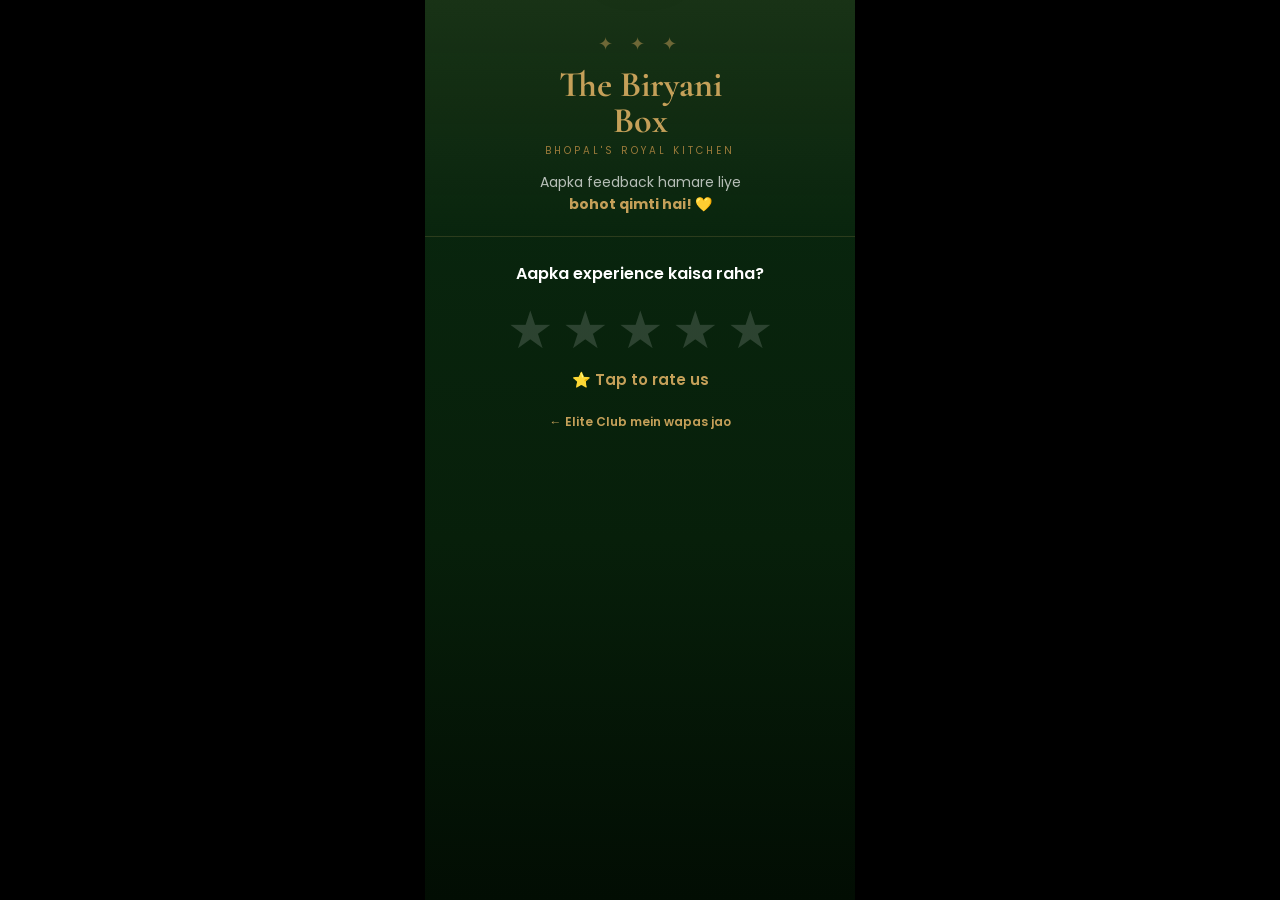
<file: review.html>
<!DOCTYPE html>
<html lang="hi">
<head>
  <meta charset="UTF-8">
  <meta name="viewport" content="width=device-width, initial-scale=1.0, maximum-scale=1.0">
  <title>Rate The Biryani Box — Bhopal</title>
  <link rel="preconnect" href="https://fonts.googleapis.com">
  <link href="https://fonts.googleapis.com/css2?family=Cormorant+Garamond:wght@400;600;700&family=Poppins:wght@300;400;500;600;700&display=swap" rel="stylesheet">

  <!-- ✅ ALL CSS INLINE — works perfectly via QR scan, no external CSS dependency -->
  <style>
    *, *::before, *::after { box-sizing: border-box; margin: 0; padding: 0; -webkit-tap-highlight-color: transparent; }
    :root {
      --gold: #c5a059; --gold-light: #e0c07a; --gold-dark: #9a7a3a;
      --primary: #071f0a; --dark-card: #0e1f0e;
      --text-muted: rgba(255,255,255,0.55);
      --border-gold: rgba(197,160,89,0.25);
      --border-gold-strong: rgba(197,160,89,0.5);
    }
    html { scroll-behavior: smooth; }
    body {
      font-family: 'Poppins', sans-serif;
      background: #000;
      display: flex; justify-content: center;
      color: white; min-height: 100vh;
    }
    .review-app {
      width: 100%; max-width: 430px; min-height: 100vh;
      background: linear-gradient(180deg, #0a2910 0%, #071f0a 60%, #020d03 100%);
      padding-bottom: 40px;
    }

    /* HERO */
    .review-hero {
      text-align: center; padding: 30px 24px 20px;
      background: linear-gradient(180deg, rgba(197,160,89,0.08) 0%, transparent 100%);
      border-bottom: 1px solid rgba(197,160,89,0.12);
    }
    .review-ornament { color: var(--gold); font-size: 18px; letter-spacing: 6px; opacity: 0.5; margin-bottom: 10px; }
    .review-brand {
      font-family: 'Cormorant Garamond', serif;
      font-size: 36px; font-weight: 700; color: var(--gold); line-height: 1;
      margin: 0 0 4px;
    }
    .review-brand-sub {
      font-size: 10px; letter-spacing: 3px;
      text-transform: uppercase; color: var(--gold-dark);
    }
    .review-cta { font-size: 14px; color: rgba(255,255,255,0.7); margin-top: 12px; line-height: 1.6; }

    /* STARS */
    .star-section { text-align: center; padding: 24px 24px 12px; }
    .star-question { font-size: 16px; font-weight: 600; color: white; margin-bottom: 18px; }
    .stars-wrap {
      display: flex; justify-content: center; gap: 8px;
    }
    .star {
      font-size: 52px; cursor: pointer;
      color: rgba(255,255,255,0.15);
      transition: color 0.15s, transform 0.15s;
      line-height: 1; user-select: none;
      /* ✅ Explicitly set display to prevent OTP-like rendering */
      display: inline-block;
    }
    .star.lit { color: #f1c40f; }
    .star:hover { transform: scale(1.2); }
    .star-label {
      margin-top: 12px; font-size: 15px; font-weight: 600;
      min-height: 22px; color: var(--gold); text-align: center;
    }

    /* SECTIONS */
    .positive-section, .negative-section { display: none; padding: 0 20px 10px; animation: popIn 0.4s cubic-bezier(.34,1.56,.64,1); }
    .positive-section.show, .negative-section.show { display: block; }
    @keyframes popIn { 0% { opacity: 0; transform: scale(0.95); } 100% { opacity: 1; transform: scale(1); } }

    /* REWARD STRIP */
    .reward-strip {
      background: rgba(197,160,89,0.08); border: 1px dashed var(--border-gold-strong);
      border-radius: 14px; padding: 14px 16px; text-align: center; margin-bottom: 16px;
    }
    .reward-strip h4 { color: var(--gold); font-size: 15px; font-weight: 700; }
    .reward-strip p { font-size: 12px; color: var(--text-muted); margin-top: 4px; line-height: 1.5; }

    /* SUGGEST CARDS */
    .suggest-title {
      font-size: 14px; font-weight: 600; color: rgba(255,255,255,0.85);
      margin-bottom: 14px; text-align: center; line-height: 1.4;
    }
    .suggest-card {
      background: var(--dark-card); border: 1.5px solid #1e2e1e;
      border-radius: 16px; padding: 16px; margin-bottom: 12px;
      cursor: pointer; transition: all 0.2s; position: relative;
    }
    .suggest-card:hover, .suggest-card:active {
      border-color: var(--gold); background: rgba(197,160,89,0.06);
    }
    .suggest-card.copied { border-color: #2ed573; background: rgba(46,213,115,0.05); }
    .suggest-card-text { font-size: 13px; line-height: 1.65; color: rgba(255,255,255,0.85); padding-right: 32px; }
    .suggest-copy-hint {
      position: absolute; bottom: 10px; right: 12px;
      font-size: 9px; color: var(--gold); font-weight: 600; opacity: 0.7;
      display: flex; align-items: center; gap: 3px;
    }
    .suggest-card.copied .suggest-copy-hint { color: #2ed573; opacity: 1; }
    .copied-badge {
      position: absolute; top: 10px; right: 10px;
      background: #2ed573; color: #000; font-size: 10px; font-weight: 700;
      padding: 2px 8px; border-radius: 6px; display: none;
    }
    .suggest-card.copied .copied-badge { display: block; }

    .review-note {
      text-align: center; font-size: 12px; color: var(--text-muted);
      margin: 8px 0 16px; line-height: 1.55;
    }

    /* GOOGLE BUTTON */
    .google-btn {
      display: flex; align-items: center; justify-content: center; gap: 10px;
      width: 100%; background: #4285f4; color: white;
      padding: 16px; border-radius: 14px; font-weight: 700; font-size: 15px;
      text-decoration: none; border: none; cursor: pointer;
      box-shadow: 0 6px 20px rgba(66,133,244,0.35); transition: opacity 0.2s;
      margin-bottom: 16px; font-family: 'Poppins', sans-serif;
    }
    .google-btn:hover { opacity: 0.92; }
    .google-icon {
      width: 26px; height: 26px; background: white; border-radius: 50%;
      display: flex; align-items: center; justify-content: center; font-weight: 900; color: #4285f4;
      font-size: 15px; flex-shrink: 0;
    }

    /* SHARE SECTION */
    .share-section {
      background: var(--dark-card); border: 1px solid #1e2e1e;
      border-radius: 16px; padding: 16px; margin-bottom: 16px;
    }
    .share-section-title { font-size: 13px; font-weight: 600; margin-bottom: 12px; color: rgba(255,255,255,0.7); }
    .share-btns { display: grid; grid-template-columns: 1fr 1fr; gap: 10px; }
    .share-app-btn {
      padding: 12px; border: none; border-radius: 12px;
      font-weight: 700; font-size: 12.5px; cursor: pointer;
      display: flex; align-items: center; justify-content: center; gap: 7px;
      transition: opacity 0.2s; font-family: 'Poppins', sans-serif;
    }
    .share-app-btn:hover { opacity: 0.85; }
    .wa-btn { background: #25d366; color: white; }
    .ig-btn { background: linear-gradient(45deg, #405de6, #833ab4, #c13584, #fd1d1d); color: white; }

    /* NEGATIVE SECTION */
    .neg-title { font-size: 15px; font-weight: 600; color: white; text-align: center; margin-bottom: 14px; }
    .neg-options { display: flex; flex-wrap: wrap; gap: 8px; margin-bottom: 16px; }
    .neg-option {
      background: var(--dark-card); border: 1px solid #2a2a2a;
      border-radius: 20px; padding: 8px 16px; font-size: 12px; cursor: pointer;
      transition: all 0.2s; font-family: 'Poppins', sans-serif; color: white;
    }
    .neg-option.sel, .neg-option:hover { background: rgba(255,100,100,0.15); border-color: #ff6b6b; color: #ff6b6b; }
    .neg-textarea {
      width: 100%; background: var(--dark-card); border: 1px solid var(--border-gold);
      color: white; border-radius: 12px; padding: 14px;
      font-family: 'Poppins', sans-serif; font-size: 13px;
      resize: vertical; min-height: 100px; outline: none; margin-bottom: 14px;
    }
    .neg-submit {
      width: 100%; background: rgba(255,255,255,0.1);
      border: 1px solid rgba(255,255,255,0.2); color: white;
      padding: 14px; border-radius: 12px; font-weight: 700; font-size: 14px;
      cursor: pointer; margin-bottom: 20px; font-family: 'Poppins', sans-serif;
    }

    /* BACK LINK */
    .back-to-app { text-align: center; padding: 10px 20px 20px; font-size: 12px; color: var(--text-muted); }
    .back-to-app a { color: var(--gold); text-decoration: none; font-weight: 600; }

    /* TOAST */
    .toast {
      position: fixed; top: 20px; left: 50%;
      transform: translateX(-50%) translateY(-80px);
      background: #1a3a1a; border: 1px solid var(--gold); color: var(--gold);
      padding: 12px 22px; border-radius: 40px; font-size: 13px; font-weight: 600;
      z-index: 999; transition: transform 0.4s cubic-bezier(.34,1.56,.64,1);
      max-width: 380px; text-align: center; box-shadow: 0 10px 30px rgba(0,0,0,0.5);
      pointer-events: none;
    }
    .toast.show { transform: translateX(-50%) translateY(0); }
  </style>
</head>
<body>
<div class="review-app">

  <!-- Hero -->
  <div class="review-hero">
    <div class="review-ornament">✦ ✦ ✦</div>
    <div class="review-brand">The Biryani<br>Box</div>
    <div class="review-brand-sub">Bhopal's Royal Kitchen</div>
    <div class="review-cta">
      Aapka feedback hamare liye<br>
      <b style="color:var(--gold);">bohot qimti hai! 💛</b>
    </div>
  </div>

  <!-- Stars -->
  <div class="star-section">
    <div class="star-question">Aapka experience kaisa raha?</div>
    <div class="stars-wrap" id="stars">
      <span class="star" onclick="rateStar(1)">★</span>
      <span class="star" onclick="rateStar(2)">★</span>
      <span class="star" onclick="rateStar(3)">★</span>
      <span class="star" onclick="rateStar(4)">★</span>
      <span class="star" onclick="rateStar(5)">★</span>
    </div>
    <div class="star-label" id="star-label">⭐ Tap to rate us</div>
  </div>

  <!-- POSITIVE (4-5 stars) -->
  <div class="positive-section" id="pos-section">
    <div class="reward-strip">
      <h4>🎉 Shukriya! Aap amazing ho!</h4>
      <p>Niche se ek review copy karo → Google par paste karo → Instantly <b style="color:var(--gold)">₹10</b> paao!</p>
    </div>
    <div class="suggest-title">Niche diye gaye review ko tap karke copy karein:</div>
    <div id="suggestions-list"></div>
    <div class="review-note">📋 Copy karne ke baad "Post on Google" button dabao aur review paste karo</div>
    <a href="https://search.google.com/local/writereview?placeid=ChIJi2dAy59DfDkRA2gvIzK7_jY"
       class="google-btn" target="_blank" id="google-btn">
      <div class="google-icon">G</div>
      Post on Google Review
    </a>
    <div class="share-section">
      <div class="share-section-title">📤 Dosto ko bhi share karo:</div>
      <div class="share-btns">
        <button class="share-app-btn wa-btn" onclick="shareWhatsApp()">📱 WhatsApp</button>
        <button class="share-app-btn ig-btn" onclick="shareInstagram()">📸 Instagram</button>
      </div>
    </div>
  </div>

  <!-- NEGATIVE (1-3 stars) -->
  <div class="negative-section" id="neg-section">
    <div class="neg-title">😔 Hamein dukh hai! Batao kya hua?</div>
    <div class="neg-options" id="neg-options">
      <div class="neg-option" onclick="toggleNeg(this)">🍛 Taste theek nahi tha</div>
      <div class="neg-option" onclick="toggleNeg(this)">🚚 Delivery late thi</div>
      <div class="neg-option" onclick="toggleNeg(this)">📦 Packing kharab thi</div>
      <div class="neg-option" onclick="toggleNeg(this)">💰 Price zyada laga</div>
      <div class="neg-option" onclick="toggleNeg(this)">🧂 Portion kam tha</div>
      <div class="neg-option" onclick="toggleNeg(this)">😷 Hygiene issue</div>
    </div>
    <textarea class="neg-textarea" placeholder="Aur detail mein batao — hum sudharne ki koshish karenge..."></textarea>
    <button class="neg-submit" onclick="submitNeg()">📨 Feedback Bhejo WhatsApp Pe</button>
  </div>

  <!-- Back -->
  <div class="back-to-app">
    <a href="dashboard.html">← Elite Club mein wapas jao</a>
  </div>
</div>

<div class="toast" id="toast"></div>

<script>
const WHATSAPP = '919585877758';

const starLabels = {
  1: '😞 Bohot bura laga',
  2: '😕 Theek nahi tha',
  3: '😐 Average tha',
  4: '😊 Accha tha!',
  5: '🤩 Zabardast! Bilkul perfect!'
};

const allReviews = {
  5: [
    "Best Chicken Biryani in Bhopal! The Biryani Box is hands down the king of biryani here. Their Chicken Dum Biryani is slow-cooked to perfection — tender chicken, fragrant basmati, and the perfect spice level. Packing is excellent and delivery was fast. 10/10, highly recommended!",
    "Maine The Biryani Box se order kiya aur taste lajawab tha! Chicken Tikka 21 Spices ka combination ekdum unique hai — secret masalon ki khushbu gharon tak aati hai. Raita & Salan ka combo perfect tha. Bhopal mein best biryani ki baat hogi toh yehi naam aayega!",
    "Bhopal ka best cloud kitchen for biryani lovers! Fresh ingredients, royal taste aur super fast delivery. Crispy Lollipop ke saath Dum Biryani ka combo perfect hai. Hum har week order karte hain — quality kabhi compromise nahi hoti. Must try for anyone in Bhopal!",
    "The Biryani Box is my family's favourite! Tried their All-in-One Combo and we were blown away — biryani, starters, cold drink sab perfect tha. ₹649 mein itna sab milta hai? Unbelievable value! Bhopal mein best biryani delivery experience. Definitely coming back!"
  ],
  4: [
    "Very good biryani from The Biryani Box Bhopal! Ordered Chicken Dum Biryani (Full) and it was absolutely delicious — perfect spice level and nice portion size. Packaging was neat and delivery was on time. One of the best biryani places in Bhopal, will definitely order again!",
    "Bhopal mein acchi biryani dhundh rahe the toh The Biryani Box mila. Chicken Tikka 21 Spices try kiya aur bohot pasand aaya! Taste authentic hai, ingredients fresh hain. Crispy Lollipop bhi mast crispy the. Overall great experience — recommended for biryani lovers!"
  ]
};

let currentRating = 0;

/* ── STAR RATING ── */
function rateStar(n) {
  currentRating = n;
  const stars = document.querySelectorAll('.star');
  stars.forEach((s, i) => s.classList.toggle('lit', i < n));
  document.getElementById('star-label').textContent = starLabels[n] || '';
  const pos = document.getElementById('pos-section');
  const neg = document.getElementById('neg-section');
  if (n >= 4) {
    neg.classList.remove('show');
    pos.classList.add('show');
    loadSuggestions(n);
    setTimeout(() => pos.scrollIntoView({ behavior: 'smooth', block: 'start' }), 100);
  } else if (n >= 1) {
    pos.classList.remove('show');
    neg.classList.add('show');
    setTimeout(() => neg.scrollIntoView({ behavior: 'smooth', block: 'start' }), 100);
  }
}

/* ── LOAD REVIEW CARDS ── */
function loadSuggestions(rating) {
  const reviews = allReviews[rating] || allReviews[5];
  const list = document.getElementById('suggestions-list');
  list.innerHTML = '';
  reviews.forEach((text, idx) => {
    const card = document.createElement('div');
    card.className = 'suggest-card';
    card.innerHTML = `
      <div class="suggest-card-text">${text}</div>
      <div class="suggest-copy-hint">📋 Tap to copy</div>
      <div class="copied-badge">✓ Copied!</div>
    `;
    card.onclick = () => copyReview(text, card);
    list.appendChild(card);
  });
}

/* ── COPY REVIEW ── */
function copyReview(text, card) {
  document.querySelectorAll('.suggest-card').forEach(c => c.classList.remove('copied'));
  const doCopy = () => {
    card.classList.add('copied');
    showToast('📋 Review copy ho gaya! Ab Google button dabao 🎉');
    const gbtn = document.getElementById('google-btn');
    gbtn.style.boxShadow = '0 0 24px rgba(66,133,244,0.8)';
    setTimeout(() => gbtn.style.boxShadow = '0 6px 20px rgba(66,133,244,0.35)', 2500);
    // Add ₹10 reward (demo)
    try {
      const user = JSON.parse(localStorage.getItem('bb_user') || '{}');
      if (!user.reviewCopied) {
        user.reviewCopied = true;
        user.balance = (user.balance || 120) + 10;
        localStorage.setItem('bb_user', JSON.stringify(user));
        setTimeout(() => showToast('🎉 ₹10 aapke wallet mein add ho gaya!'), 3200);
      }
    } catch(e) {}
  };
  if (navigator.clipboard && window.isSecureContext) {
    navigator.clipboard.writeText(text).then(doCopy).catch(() => fallbackCopy(text, doCopy));
  } else {
    fallbackCopy(text, doCopy);
  }
}

function fallbackCopy(text, cb) {
  const ta = document.createElement('textarea');
  ta.value = text;
  ta.style.cssText = 'position:fixed;opacity:0;top:0;left:0;';
  document.body.appendChild(ta);
  ta.focus(); ta.select();
  try { document.execCommand('copy'); cb(); } catch(e) { showToast('Copy failed — manually copy karo'); }
  document.body.removeChild(ta);
}

/* ── NEGATIVE ── */
function toggleNeg(el) { el.classList.toggle('sel'); }

function submitNeg() {
  const feedback = document.querySelector('.neg-textarea').value.trim();
  const selected = Array.from(document.querySelectorAll('.neg-option.sel')).map(e => e.textContent).join(', ');
  const msg = `😔 *Negative Feedback — The Biryani Box*%0A%0A*Issues:* ${selected || 'Not specified'}%0A*Detail:* ${feedback || 'No details'}`;
  window.open(`https://wa.me/${WHATSAPP}?text=${msg}`, '_blank');
  showToast('Feedback mila! Hum jald improve karenge. Shukriya! 🙏');
}

/* ── SHARE ── */
function shareWhatsApp() {
  const url = encodeURIComponent(window.location.href);
  const msg = `🍛 *The Biryani Box Bhopal*%0A%0ABest biryani hai yaar! Rate karo aur ₹10 paao!%0A${window.location.href}`;
  window.open(`https://wa.me/?text=${msg}`, '_blank');
}

function shareInstagram() {
  if (navigator.clipboard) {
    navigator.clipboard.writeText('🍛 The Biryani Box Bhopal — Best biryani! Rate karo aur ₹10 paao! ' + window.location.href);
    showToast('Link copied! Instagram story mein paste karo 📸');
  }
}

/* ── TOAST ── */
function showToast(msg) {
  const t = document.getElementById('toast');
  t.textContent = msg; t.classList.add('show');
  setTimeout(() => t.classList.remove('show'), 3200);
}
</script>
</body>
</html>
</file>
<file: public/style.css>
@import url('https://fonts.googleapis.com/css2?family=Cormorant+Garamond:wght@400;600;700&family=Poppins:wght@300;400;500;600;700&display=swap');

:root {
  --primary: #071f0a;
  --primary-mid: #0a2910;
  --primary-light: #112b11;
  --gold: #c5a059;
  --gold-light: #e0c07a;
  --gold-dark: #9a7a3a;
  --dark-card: #0e1f0e;
  --dark-card2: #0c1a0c;
  --white: #ffffff;
  --text-muted: rgba(255,255,255,0.55);
  --border-gold: rgba(197,160,89,0.25);
  --border-gold-strong: rgba(197,160,89,0.5);
  --shadow-gold: 0 0 20px rgba(197,160,89,0.15);
}

* { box-sizing: border-box; margin: 0; padding: 0; -webkit-tap-highlight-color: transparent; }

html { scroll-behavior: smooth; }

body {
  background: #000;
  font-family: 'Poppins', sans-serif;
  display: flex;
  justify-content: center;
  color: var(--white);
  min-height: 100vh;
}

.app {
  width: 100%;
  max-width: 430px;
  min-height: 100vh;
  background: linear-gradient(180deg, var(--primary-mid) 0%, var(--primary) 60%, #040e05 100%);
  position: relative;
  overflow-x: hidden;
  padding-bottom: 85px;
}

/* ============ TOP HEADER ============ */
.top-header {
  display: flex;
  justify-content: space-between;
  align-items: center;
  padding: 18px 20px 10px;
}
.brand-name {
  font-family: 'Cormorant Garamond', serif;
  font-size: 18px;
  font-weight: 700;
  color: var(--gold);
  letter-spacing: 2px;
  text-transform: uppercase;
}
.notif-btn {
  width: 38px; height: 38px;
  background: rgba(197,160,89,0.1);
  border: 1px solid var(--border-gold);
  border-radius: 50%;
  display: flex; align-items: center; justify-content: center;
  cursor: pointer;
  font-size: 16px;
}

/* ============ GOLD CARD ============ */
.gold-card {
  margin: 16px 20px;
  background: linear-gradient(135deg, #1a3a1a 0%, #0e2610 50%, #1a3a1a 100%);
  border: 1px solid var(--border-gold-strong);
  border-radius: 22px;
  padding: 22px;
  position: relative;
  overflow: hidden;
  box-shadow: var(--shadow-gold);
}
.gold-card::before {
  content: '';
  position: absolute;
  top: -30px; right: -30px;
  width: 120px; height: 120px;
  background: radial-gradient(circle, rgba(197,160,89,0.2) 0%, transparent 70%);
  pointer-events: none;
}
.gold-card::after {
  content: '';
  position: absolute;
  bottom: -20px; left: -20px;
  width: 80px; height: 80px;
  background: radial-gradient(circle, rgba(197,160,89,0.1) 0%, transparent 70%);
  pointer-events: none;
}
.card-label {
  font-size: 10px;
  letter-spacing: 3px;
  text-transform: uppercase;
  color: var(--gold);
  opacity: 0.8;
}
.card-title {
  font-family: 'Cormorant Garamond', serif;
  font-size: 22px;
  font-weight: 700;
  color: var(--gold-light);
  margin: 4px 0;
}
.balance-amount {
  font-size: 38px;
  font-weight: 700;
  color: var(--gold);
  line-height: 1.1;
  margin: 8px 0 4px;
}
.card-actions {
  display: flex;
  gap: 10px;
  margin-top: 14px;
}
.card-btn {
  flex: 1;
  background: rgba(197,160,89,0.15);
  border: 1px solid var(--border-gold);
  color: var(--gold);
  padding: 8px;
  border-radius: 10px;
  font-size: 12px;
  font-weight: 600;
  cursor: pointer;
  text-align: center;
  transition: all 0.2s;
}
.card-btn:hover { background: rgba(197,160,89,0.25); }

/* ============ STATUS BAR ============ */
.status-section {
  margin: 0 20px 16px;
  background: var(--dark-card);
  border: 1px solid var(--border-gold);
  border-radius: 16px;
  padding: 16px;
}
.status-label { font-size: 10px; text-transform: uppercase; letter-spacing: 2px; color: var(--text-muted); }
.status-tier {
  font-size: 20px;
  font-weight: 700;
  color: var(--gold);
  margin: 4px 0 10px;
}
.progress-track {
  background: rgba(255,255,255,0.1);
  height: 6px;
  border-radius: 10px;
  overflow: hidden;
}
.progress-fill {
  height: 100%;
  background: linear-gradient(90deg, var(--gold-dark), var(--gold-light));
  border-radius: 10px;
  box-shadow: 0 0 8px var(--gold);
  transition: width 1s ease;
}
.progress-note { font-size: 11px; color: var(--text-muted); margin-top: 6px; }

/* ============ AI BOX ============ */
.ai-box {
  margin: 0 20px 16px;
  background: rgba(197,160,89,0.07);
  border-left: 3px solid var(--gold);
  border-radius: 0 14px 14px 0;
  padding: 14px 16px;
}
.ai-label { font-size: 10px; color: var(--gold); text-transform: uppercase; letter-spacing: 2px; margin-bottom: 6px; font-weight: 600; }
.ai-text { font-size: 13px; line-height: 1.6; color: rgba(255,255,255,0.85); }

/* ============ MISSION ============ */
.mission-strip {
  margin: 0 20px 16px;
  background: linear-gradient(90deg, rgba(197,160,89,0.12), rgba(197,160,89,0.05));
  border: 1px dashed var(--border-gold-strong);
  border-radius: 14px;
  padding: 14px 16px;
  display: flex;
  align-items: center;
  justify-content: space-between;
  gap: 10px;
}
.mission-text h4 { font-size: 14px; font-weight: 600; }
.mission-text p { font-size: 11px; color: var(--text-muted); margin-top: 2px; }
.mission-btn {
  background: var(--gold);
  color: var(--primary);
  border: none;
  padding: 10px 16px;
  border-radius: 10px;
  font-weight: 700;
  font-size: 12px;
  cursor: pointer;
  white-space: nowrap;
  flex-shrink: 0;
}

/* ============ SECTION TITLE ============ */
.section-title {
  font-family: 'Cormorant Garamond', serif;
  font-size: 18px;
  font-weight: 700;
  color: var(--gold);
  padding: 0 20px;
  margin-bottom: 12px;
}

/* ============ BOTTOM NAV ============ */
.bottom-nav {
  position: fixed;
  bottom: 0;
  width: 100%;
  max-width: 430px;
  background: rgba(5,18,6,0.97);
  border-top: 1px solid var(--border-gold);
  display: flex;
  justify-content: space-around;
  padding: 10px 0 14px;
  z-index: 100;
  backdrop-filter: blur(20px);
}
.nav-item {
  display: flex;
  flex-direction: column;
  align-items: center;
  gap: 4px;
  text-decoration: none;
  color: var(--text-muted);
  font-size: 10px;
  font-weight: 500;
  transition: color 0.2s;
  padding: 4px 12px;
}
.nav-item .nav-icon { font-size: 22px; transition: transform 0.2s; }
.nav-item.active { color: var(--gold); }
.nav-item.active .nav-icon { transform: scale(1.15); }

/* ============ MENU PAGE ============ */
.search-bar {
  margin: 12px 20px;
  background: var(--dark-card);
  border: 1px solid var(--border-gold);
  border-radius: 14px;
  padding: 12px 16px;
  display: flex;
  align-items: center;
  gap: 10px;
}
.search-bar input {
  background: none;
  border: none;
  color: white;
  font-family: 'Poppins', sans-serif;
  font-size: 14px;
  width: 100%;
  outline: none;
}
.search-bar input::placeholder { color: var(--text-muted); }

.cat-scroll {
  display: flex;
  overflow-x: auto;
  gap: 8px;
  padding: 0 20px 12px;
  scrollbar-width: none;
}
.cat-scroll::-webkit-scrollbar { display: none; }
.cat-chip {
  background: var(--dark-card);
  border: 1px solid #2a3a2a;
  border-radius: 20px;
  padding: 8px 18px;
  font-size: 12px;
  white-space: nowrap;
  cursor: pointer;
  transition: all 0.2s;
  font-weight: 500;
}
.cat-chip.active {
  background: var(--gold);
  color: var(--primary);
  border-color: var(--gold);
  font-weight: 700;
}

.menu-section { padding: 0 20px; margin-bottom: 20px; }
.menu-section-title {
  font-family: 'Cormorant Garamond', serif;
  font-size: 20px;
  font-weight: 700;
  color: var(--gold-light);
  margin-bottom: 12px;
  display: flex;
  align-items: center;
  gap: 8px;
}
.menu-section-title::after {
  content: '';
  flex: 1;
  height: 1px;
  background: var(--border-gold);
}

.menu-card {
  background: var(--dark-card);
  border: 1px solid #1e2e1e;
  border-radius: 16px;
  display: flex;
  margin-bottom: 12px;
  overflow: hidden;
  transition: border-color 0.2s, box-shadow 0.2s;
}
.menu-card:hover { border-color: var(--border-gold); box-shadow: var(--shadow-gold); }

.menu-card-img {
  width: 90px; min-height: 90px;
  background: #1a2e1a;
  display: flex;
  align-items: center;
  justify-content: center;
  font-size: 36px;
  flex-shrink: 0;
}
.menu-card-body {
  padding: 12px;
  flex: 1;
  display: flex;
  flex-direction: column;
  justify-content: space-between;
}
.menu-card-top { display: flex; align-items: flex-start; justify-content: space-between; gap: 6px; }
.item-name { font-size: 13px; font-weight: 600; line-height: 1.3; }
.item-desc { font-size: 11px; color: var(--text-muted); margin-top: 3px; line-height: 1.4; }
.item-tags { display: flex; gap: 5px; flex-wrap: wrap; margin-top: 4px; }
.tag {
  font-size: 9px;
  padding: 2px 7px;
  border-radius: 6px;
  font-weight: 600;
  letter-spacing: 0.5px;
}
.tag-bestseller { background: rgba(197,160,89,0.2); color: var(--gold); }
.tag-new { background: rgba(46,213,115,0.2); color: #2ed573; }
.tag-chef { background: rgba(255,99,71,0.2); color: #ff6347; }
.tag-ai { background: rgba(100,149,237,0.2); color: #6495ed; }

.item-bottom { display: flex; align-items: center; justify-content: space-between; margin-top: 8px; }
.item-price { color: var(--gold); font-weight: 700; font-size: 16px; }
.item-price small { color: var(--text-muted); font-size: 10px; font-weight: 400; }
.add-btn {
  background: var(--gold);
  color: var(--primary);
  border: none;
  width: 30px; height: 30px;
  border-radius: 8px;
  font-size: 20px;
  font-weight: 700;
  cursor: pointer;
  display: flex;
  align-items: center;
  justify-content: center;
  transition: transform 0.15s, background 0.15s;
  flex-shrink: 0;
}
.add-btn:active { transform: scale(0.9); }

.price-variants {
  display: flex;
  gap: 6px;
  flex-wrap: wrap;
  margin-top: 5px;
}
.price-variant-btn {
  background: rgba(197,160,89,0.1);
  border: 1px solid var(--border-gold);
  color: var(--gold);
  padding: 4px 10px;
  border-radius: 8px;
  font-size: 11px;
  cursor: pointer;
  transition: all 0.2s;
  font-weight: 600;
}
.price-variant-btn.selected, .price-variant-btn:hover {
  background: var(--gold);
  color: var(--primary);
}

/* ============ CART STRIP ============ */
.cart-strip {
  position: fixed;
  bottom: 65px;
  left: 50%;
  transform: translateX(-50%);
  max-width: 390px;
  width: calc(100% - 40px);
  background: var(--gold);
  color: var(--primary);
  padding: 14px 20px;
  border-radius: 16px;
  display: flex;
  justify-content: space-between;
  align-items: center;
  font-weight: 700;
  font-size: 14px;
  cursor: pointer;
  box-shadow: 0 8px 25px rgba(197,160,89,0.4);
  display: none;
  z-index: 99;
}

/* ============ OFFERS PAGE ============ */
.offer-card {
  margin: 0 20px 16px;
  background: var(--dark-card);
  border: 1px solid var(--border-gold);
  border-radius: 20px;
  padding: 20px;
  position: relative;
  overflow: hidden;
}
.offer-card.pro {
  background: linear-gradient(135deg, #1a3a1a, #0a2010);
  border-color: var(--gold);
}
.offer-card.pro::before {
  content: 'POPULAR';
  position: absolute;
  top: 16px; right: -24px;
  background: var(--gold);
  color: var(--primary);
  font-size: 9px;
  font-weight: 700;
  padding: 4px 30px;
  transform: rotate(45deg);
  letter-spacing: 1px;
}
.offer-title {
  font-family: 'Cormorant Garamond', serif;
  font-size: 22px;
  font-weight: 700;
  color: var(--gold);
}
.offer-price { font-size: 14px; color: var(--text-muted); margin: 4px 0 14px; }
.offer-features { list-style: none; }
.offer-features li {
  padding: 6px 0;
  font-size: 13px;
  display: flex;
  align-items: center;
  gap: 8px;
  border-bottom: 1px solid rgba(255,255,255,0.05);
}
.offer-features li:last-child { border-bottom: none; }
.feature-icon { color: var(--gold); font-size: 14px; }

.activate-btn {
  width: 100%;
  background: var(--gold);
  color: var(--primary);
  border: none;
  padding: 14px;
  border-radius: 12px;
  font-weight: 700;
  font-size: 15px;
  cursor: pointer;
  margin-top: 16px;
  letter-spacing: 0.5px;
  transition: opacity 0.2s;
}
.activate-btn:hover { opacity: 0.9; }

/* ============ REWARDS PROGRESS ============ */
.rewards-card {
  margin: 0 20px 16px;
  background: var(--dark-card);
  border: 1px solid var(--border-gold);
  border-radius: 20px;
  padding: 20px;
}
.rewards-title {
  font-family: 'Cormorant Garamond', serif;
  font-size: 18px;
  font-weight: 700;
  color: var(--gold-light);
  margin-bottom: 16px;
}
.reward-milestone {
  display: flex;
  align-items: center;
  gap: 12px;
  margin-bottom: 14px;
}
.milestone-icon {
  width: 44px; height: 44px;
  background: rgba(197,160,89,0.1);
  border: 1px solid var(--border-gold);
  border-radius: 12px;
  display: flex;
  align-items: center;
  justify-content: center;
  font-size: 18px;
  flex-shrink: 0;
}
.milestone-info { flex: 1; }
.milestone-label { font-size: 13px; font-weight: 600; }
.milestone-sub { font-size: 11px; color: var(--text-muted); margin-top: 2px; }
.milestone-track { background: rgba(255,255,255,0.1); height: 5px; border-radius: 6px; overflow: hidden; margin-top: 6px; }
.milestone-fill { height: 100%; background: linear-gradient(90deg, var(--gold-dark), var(--gold-light)); border-radius: 6px; box-shadow: 0 0 6px var(--gold); }
.milestone-count { font-size: 12px; font-weight: 700; color: var(--gold); flex-shrink: 0; }

/* ============ PROFILE PAGE ============ */
.profile-header {
  text-align: center;
  padding: 20px;
}
.profile-avatar {
  width: 80px; height: 80px;
  background: linear-gradient(135deg, var(--gold-dark), var(--gold));
  border-radius: 50%;
  display: flex;
  align-items: center;
  justify-content: center;
  font-size: 36px;
  margin: 0 auto 12px;
  border: 3px solid var(--border-gold-strong);
  box-shadow: var(--shadow-gold);
}
.profile-name { font-size: 20px; font-weight: 700; color: var(--gold); }
.profile-phone { font-size: 13px; color: var(--text-muted); margin-top: 3px; }

.profile-menu {
  margin: 0 20px;
}
.profile-item {
  background: var(--dark-card);
  border: 1px solid #1e2e1e;
  border-radius: 14px;
  padding: 16px;
  display: flex;
  align-items: center;
  gap: 14px;
  margin-bottom: 10px;
  cursor: pointer;
  transition: border-color 0.2s;
  text-decoration: none;
  color: white;
}
.profile-item:hover { border-color: var(--border-gold); }
.profile-item-icon {
  width: 42px; height: 42px;
  background: rgba(197,160,89,0.1);
  border-radius: 12px;
  display: flex;
  align-items: center;
  justify-content: center;
  font-size: 20px;
}
.profile-item-text { flex: 1; }
.profile-item-title { font-size: 14px; font-weight: 600; }
.profile-item-sub { font-size: 11px; color: var(--text-muted); margin-top: 2px; }
.profile-item-arrow { color: var(--text-muted); font-size: 18px; }

/* ============ REVIEW PAGE ============ */
.review-header {
  text-align: center;
  padding: 30px 20px 20px;
}
.review-logo {
  font-family: 'Cormorant Garamond', serif;
  font-size: 28px;
  font-weight: 700;
  color: var(--gold);
}
.review-tagline { font-size: 13px; color: var(--text-muted); margin-top: 6px; }

.star-row {
  display: flex;
  justify-content: center;
  gap: 10px;
  margin: 20px 0;
}
.star-btn {
  font-size: 44px;
  background: none;
  border: none;
  cursor: pointer;
  color: rgba(255,255,255,0.2);
  transition: color 0.2s, transform 0.15s;
  line-height: 1;
}
.star-btn.active { color: #f1c40f; }
.star-btn:hover { transform: scale(1.15); }

.review-suggestions { padding: 0 20px; }
.suggestion-card {
  background: var(--dark-card);
  border: 1px solid #1e2e1e;
  border-radius: 14px;
  padding: 14px;
  margin-bottom: 12px;
  cursor: pointer;
  transition: all 0.2s;
  position: relative;
}
.suggestion-card:hover, .suggestion-card:active {
  border-color: var(--gold);
  background: rgba(197,160,89,0.05);
}
.suggestion-text { font-size: 13px; line-height: 1.6; color: rgba(255,255,255,0.85); }
.copy-hint {
  display: flex;
  align-items: center;
  gap: 5px;
  margin-top: 8px;
  font-size: 10px;
  color: var(--gold);
  font-weight: 600;
  opacity: 0.7;
}
.post-btn {
  display: block;
  width: calc(100% - 40px);
  margin: 16px 20px;
  background: #4285f4;
  color: white;
  padding: 15px;
  border-radius: 14px;
  font-weight: 700;
  font-size: 15px;
  text-align: center;
  text-decoration: none;
  border: none;
  cursor: pointer;
  display: flex;
  align-items: center;
  justify-content: center;
  gap: 8px;
}
.negative-box {
  padding: 0 20px;
  display: none;
}
.negative-box textarea {
  width: 100%;
  background: var(--dark-card);
  border: 1px solid var(--border-gold);
  color: white;
  border-radius: 12px;
  padding: 14px;
  font-family: 'Poppins', sans-serif;
  font-size: 13px;
  resize: vertical;
  min-height: 100px;
  outline: none;
  margin-top: 10px;
}

/* ============ TOAST ============ */
.toast {
  position: fixed;
  top: 20px;
  left: 50%;
  transform: translateX(-50%) translateY(-80px);
  background: #1a3a1a;
  border: 1px solid var(--gold);
  color: var(--gold);
  padding: 12px 22px;
  border-radius: 40px;
  font-size: 13px;
  font-weight: 600;
  z-index: 999;
  transition: transform 0.4s cubic-bezier(0.34,1.56,0.64,1);
  max-width: 380px;
  text-align: center;
  box-shadow: 0 10px 30px rgba(0,0,0,0.5);
}
.toast.show { transform: translateX(-50%) translateY(0); }

/* ============ LOGIN PAGE ============ */
.login-wrap {
  display: flex;
  flex-direction: column;
  align-items: center;
  justify-content: center;
  min-height: 100vh;
  padding: 40px 30px;
  text-align: center;
}
.login-logo-box {
  margin-bottom: 10px;
}
.login-logo-text {
  font-family: 'Cormorant Garamond', serif;
  font-size: 42px;
  font-weight: 700;
  color: var(--gold);
  line-height: 1;
}
.login-logo-sub {
  font-size: 11px;
  letter-spacing: 5px;
  text-transform: uppercase;
  color: var(--gold-dark);
  margin-top: 4px;
}
.login-club-badge {
  display: inline-block;
  background: rgba(197,160,89,0.1);
  border: 1px solid var(--border-gold-strong);
  color: var(--gold);
  padding: 6px 18px;
  border-radius: 30px;
  font-size: 13px;
  font-weight: 600;
  letter-spacing: 2px;
  margin: 14px 0 6px;
}
.login-tagline { font-size: 13px; color: var(--text-muted); margin-bottom: 30px; }
.login-card {
  background: rgba(22,30,22,0.9);
  border: 1px solid var(--border-gold);
  border-radius: 24px;
  padding: 28px 24px;
  width: 100%;
  backdrop-filter: blur(10px);
}
.phone-input {
  width: 100%;
  padding: 14px 16px;
  border: 1px solid var(--border-gold);
  border-radius: 12px;
  background: rgba(255,255,255,0.05);
  color: white;
  font-family: 'Poppins', sans-serif;
  font-size: 15px;
  margin-bottom: 14px;
  outline: none;
  transition: border-color 0.2s;
}
.phone-input:focus { border-color: var(--gold); }
.otp-btn {
  width: 100%;
  background: var(--gold);
  color: var(--primary);
  border: none;
  padding: 15px;
  border-radius: 12px;
  font-weight: 700;
  font-size: 15px;
  cursor: pointer;
  letter-spacing: 0.5px;
  transition: opacity 0.2s;
}
.otp-btn:hover { opacity: 0.9; }
.otp-row {
  display: flex;
  gap: 8px;
  margin-bottom: 14px;
}
.otp-input {
  flex: 1;
  padding: 14px 0;
  border: 1px solid var(--border-gold);
  border-radius: 12px;
  background: rgba(255,255,255,0.05);
  color: white;
  font-family: 'Poppins', sans-serif;
  font-size: 20px;
  text-align: center;
  outline: none;
  transition: border-color 0.2s;
}
.otp-input:focus { border-color: var(--gold); }
.login-note { font-size: 11px; color: var(--text-muted); margin-top: 20px; }

/* ============ PAGE TRANSITION ============ */
.page-fade { animation: pageFade 0.3s ease; }
@keyframes pageFade { from { opacity: 0; transform: translateY(8px); } to { opacity: 1; transform: translateY(0); } }

/* ============ UTILITY ============ */
.text-gold { color: var(--gold); }
.divider { height: 1px; background: var(--border-gold); margin: 8px 20px 16px; }
.spacer-12 { height: 12px; }
.spacer-20 { height: 20px; }
</file>
